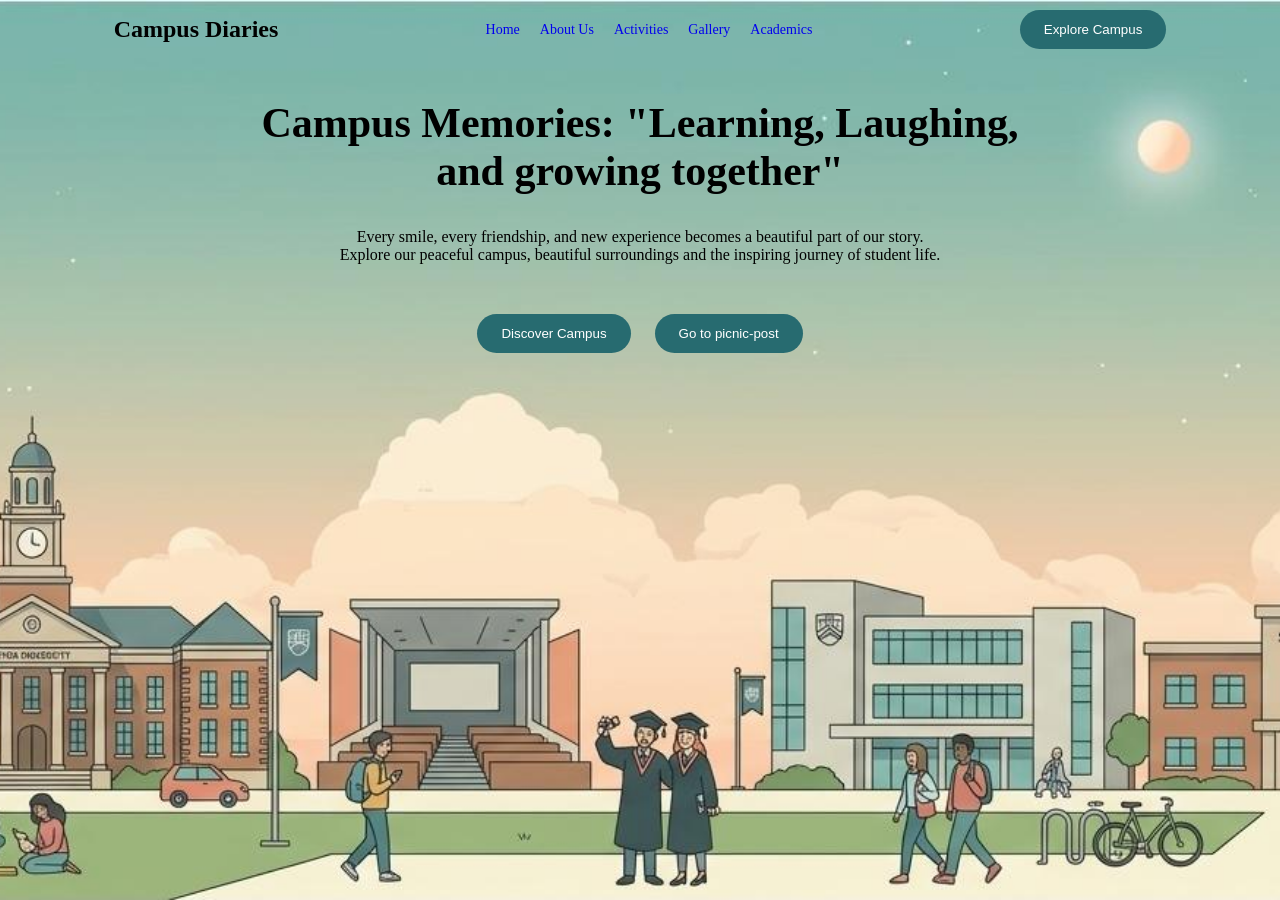
<file: index.html>
<!DOCTYPE html>
<html lang="en">

<head>
    <meta charset="UTF-8">
    <meta name="viewport" content="width=device-width, initial-scale=1.0">
    <title>Document</title>
    <link rel="stylesheet" href="style.css">
</head>

<body>
    <div class="upper">
        <h2>Campus Diaries</h2>
        <nav>
            <a href="home">Home</a>
            <a href="about">About Us</a>
            <a href="activities">Activities</a>
            <a href="gallery">Gallery</a>
            <a href="academics">Academics</a>
        </nav>
        <button>Explore Campus</button>
    </div>
    <h1>Campus Memories: "Learning, Laughing,<br> and growing together"</h1>
    <br>
    <p>Every smile, every friendship, and new experience becomes a beautiful part of our story.<br>
        Explore our peaceful campus, beautiful surroundings and the inspiring journey of student life.</p>

    <div class="btn">
        <button class="btn1">Discover Campus</button>
        <a href="picnic.html">
            <button>Go to picnic-post</button>
        </a>
    </div>



</body>

</html>
</file>
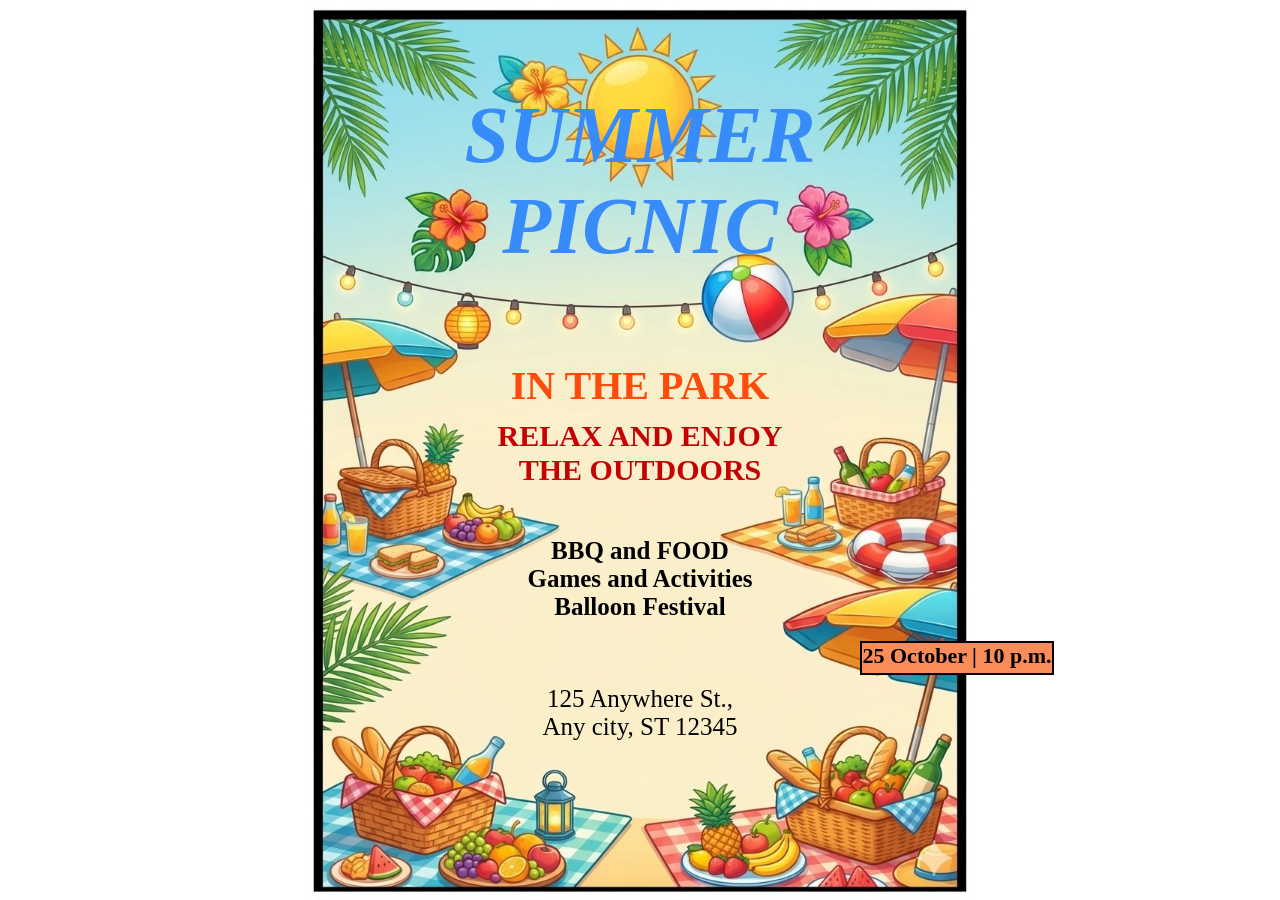
<file: picnic.html>
<!DOCTYPE html>
<html lang="en">
<head>
    <meta charset="UTF-8">
    <meta name="viewport" content="width=device-width, initial-scale=1.0">
    <title>picnic post</title>
    </head>
    <style>
        *{
            margin: 0;
            padding: 0;
        }
        body{
            background-image: url(picnic.jpg);
            background-size: contain;
            background-repeat: no-repeat;
            background-position: center;
            text-align: center;
            font-size: 40px;
            min-height: 100vh;
            margin: 0;
        }
        .heading{
            padding: 90px;
            font-size: 40px;
            color: rgb(55, 140, 250);
        }
        h2{
            color: rgb(252, 76, 12);
            font-size: 40px;
        }
        h3{
            margin: 10px;
            font-size: 30px;
            color: rgb(196, 2, 2);
        }
        ul{
            font-size: 25px;
            font-weight: bold;
            margin-top: 50px;
    
        }
        .date {
            height: 30px;
            width: 190px;
            border: 2px solid black;
            font-size: 22px;
            margin-top: 20px;
            margin-left: 860px;
            background-color: rgb(250, 140, 89);
        }
        p {
            font-size: 25px;
            margin: 10px;
        }
    </style>
    <body>
        <div class="heading">
            <b><h1><i>SUMMER</i><br><i>PICNIC</i></i></h1>
            </b>
        </div>
        <h2>IN THE PARK</h2>
        <h3>RELAX AND ENJOY<br>THE OUTDOORS</h3>

        <ul>
            <li>BBQ and FOOD</li>
            <li>Games and Activities</li>
            <li>Balloon Festival</li>
        </ul>

        <div class="date">
            <h4>25 October | 10 p.m.</h4>
        </div>

        <p>125 Anywhere St.,
            <br>Any city, ST 12345
        </p>
    
</body>
</html>
</file>
<file: style.css>
*{
    margin: 0;
    padding: 0;
    text-align: center;
}
body {
    background-image: url("images.jpg");
    background-size: cover;
    background-repeat: no-repeat;
    background-position: center;
    min-height: 80vh;
    background-attachment: fixed;
    
}
.upper {
    display: flex;
    justify-content: space-around;
    align-items: center;
    padding: 10px;
    text-align: center;
}

nav a{
    text-decoration: none;
    font-size: 14px;


}
button {
    border: none;
    border-radius: 25px;
    padding: 12px 24px;
    cursor: pointer;
    color: white;
    background-color: rgb(39, 107, 112);
    cursor:pointer;

}
.btn{
    margin: 50px;
}
.btn1 {
    margin-right: 20px;
}
.logo p{
    font-size: 20px;
    font-weight: bold;
}
nav {
    display: flex;
    gap: 20px;
}

h1 {
    font-size: 42px;
    margin-top: 40px;
    margin-bottom: 15px;
}
</file>
